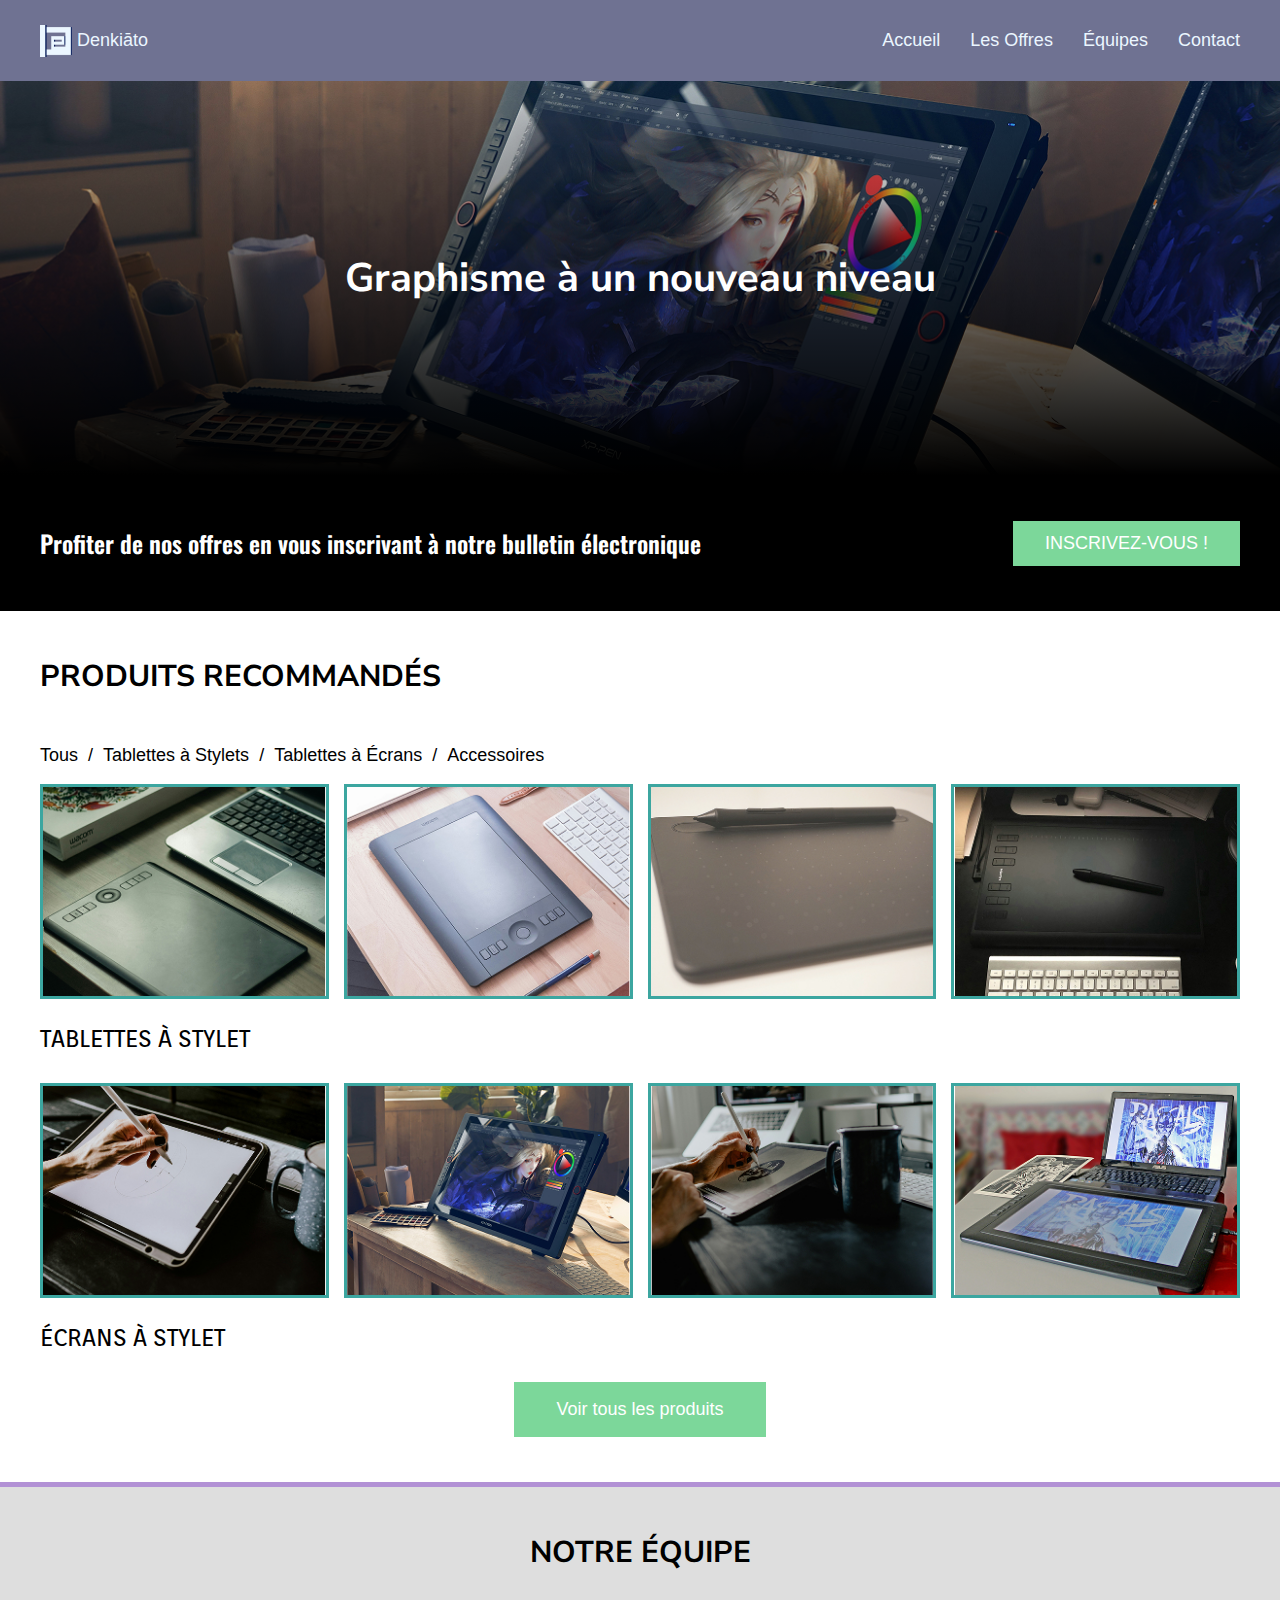
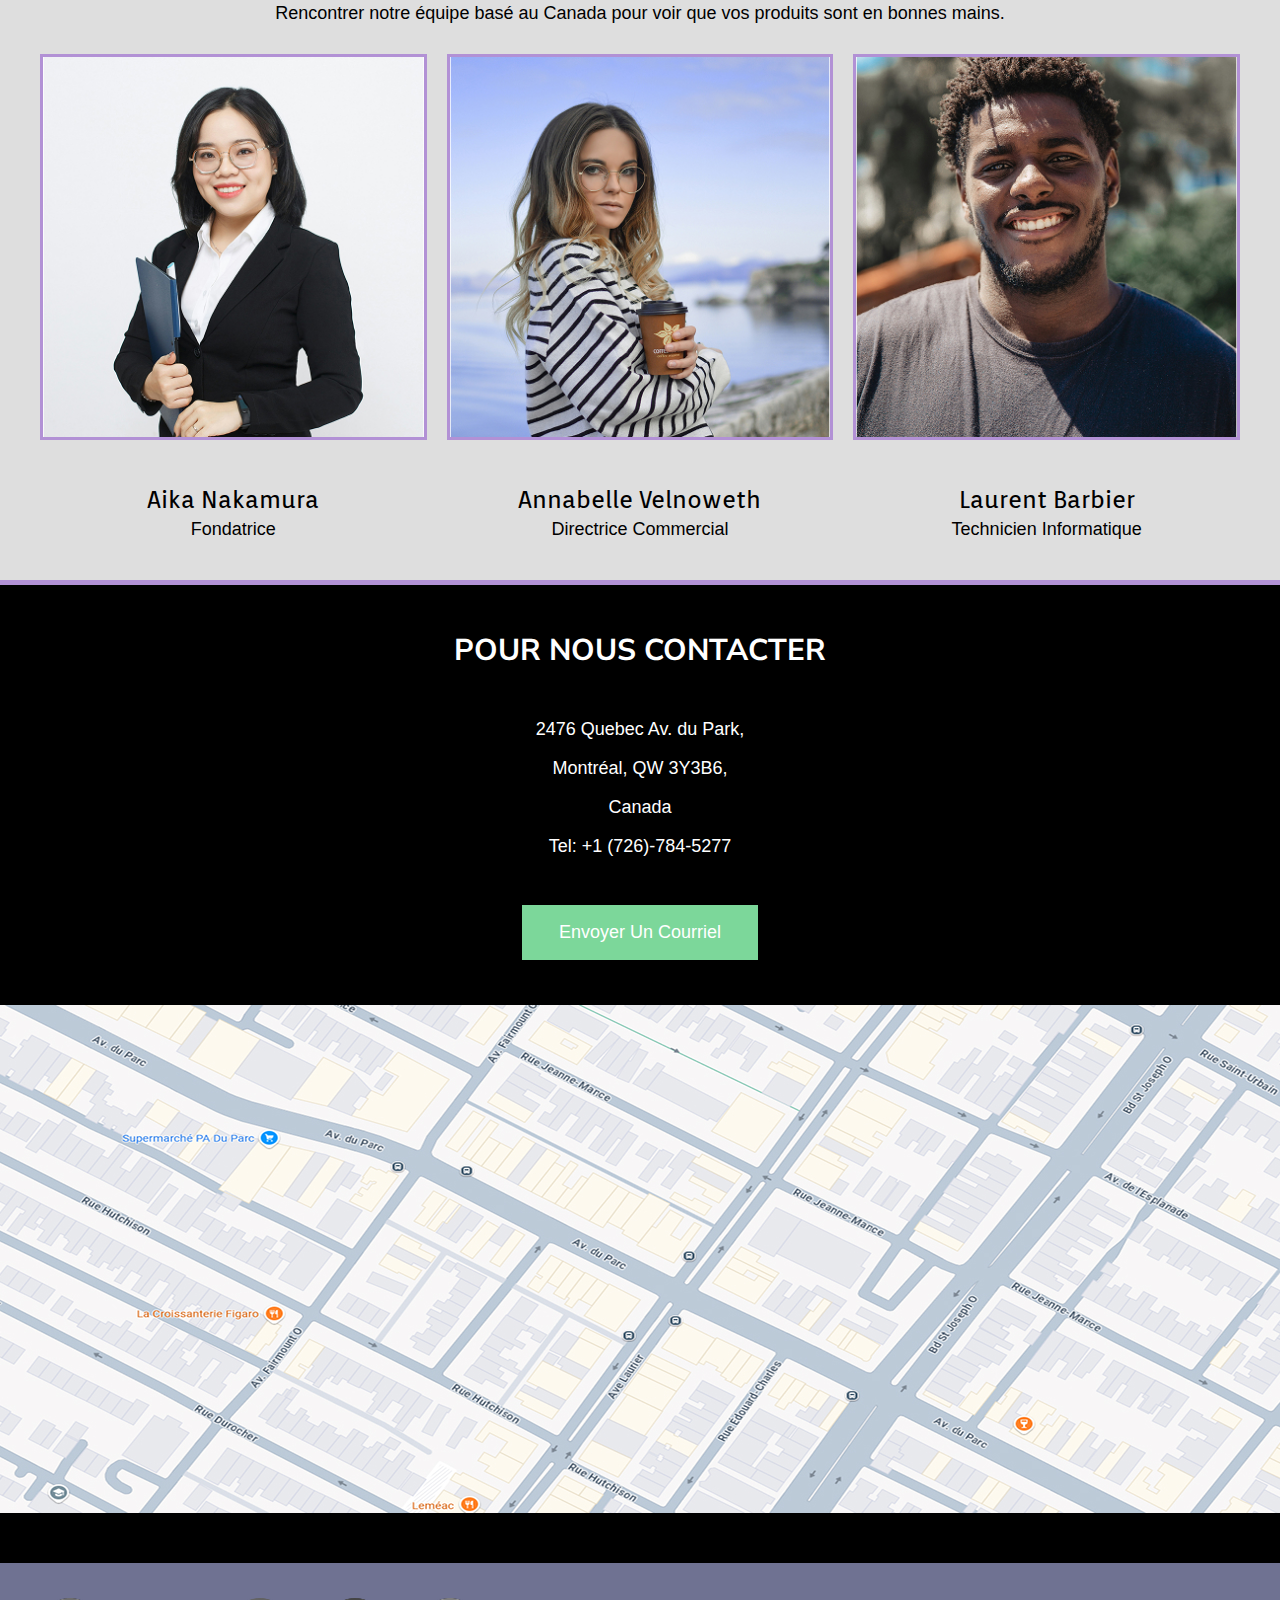
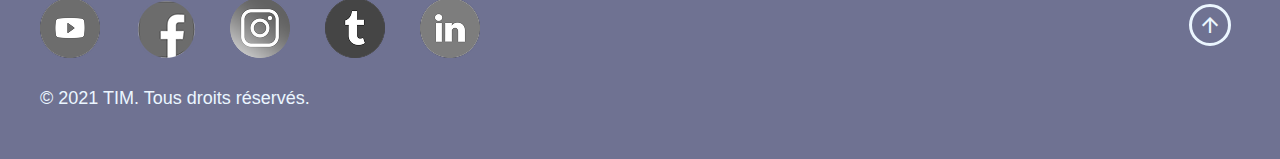
<file: index.html>
<!DOCTYPE html>
<html lang="fr">

<!-- ------------------------------------------------------------------------------------------------------------------
Head
------------------------------------------------------------------------------------------------------------------- -->

<head>
    <meta charset="UTF-8">
    <meta name="viewport" content="width=device-width, initial-scale=1.0">

    <link rel="stylesheet" href="css/normalize.css">

    <link rel="preconnect" href="https://fonts.googleapis.com">
    <link rel="preconnect" href="https://fonts.gstatic.com" crossorigin>
    <link href="https://fonts.googleapis.com/css2?family=Montserrat:ital,wght@0,100..900;1,100..900&family=Nunito+Sans:ital,opsz,wght@0,6..12,200..1000;1,6..12,200..1000&family=Orienta&family=Oswald:wght@600&display=swap" rel="stylesheet">

    <link rel="stylesheet" href="https://fonts.googleapis.com/css2?family=Material+Symbols+Outlined:opsz,wght,FILL,GRAD@24,400,0,0&" />
    <link rel="stylesheet" href="css/imagehover.min.css">

    <link rel="stylesheet" href="css/styles.css">

    <script src="js/scripts.js" defer></script>

    <title> Tablettes Graphique Denkiāto </title>
</head>

<!-- ------------------------------------------------------------------------------------------------------------------
Header
------------------------------------------------------------------------------------------------------------------- -->

<body>
    <header>
        <div class="wrapper" id="haut">

            <a href="index.html" class="logo">
                <img src="images/logo.png" alt="logo de la compagnie Denkiāto">

                <p class="hvr-underline-from-center"> Denkiāto </p>
            </a>

            <nav>
                <ul>
                    <li><a href="index.html" class="hvr-underline-from-center"> Accueil </a></li>
                    <li><a href="liste-articles.html" class="hvr-underline-from-center"> Les Offres </a></li>
                    <li><a href="#equipe" class="hvr-underline-from-center"> Équipes </a></li>
                    <li><a href="#contact" class="hvr-underline-from-center"> Contact </a></li>
                </ul>
            </nav>
        </div>
    </header>

<!-- ------------------------------------------------------------------------------------------------------------------
Héro
------------------------------------------------------------------------------------------------------------------- -->

    <section class="hero">
        <div class="wrapper">
            <h1> Graphisme à un nouveau niveau </h1>
        </div>
    </section>
<!-- ------------------------------------------------------------------------------------------------------------------
Section Bulletin
------------------------------------------------------------------------------------------------------------------- -->

<section class="bulletin">
    <div class="wrapper">
        <h5> Profiter de nos offres en vous inscrivant à notre bulletin électronique </h5>

        <a href="#" class="bouton hvr-fade"> Inscrivez-Vous ! </a>
    </div>
</section>

<!-- ------------------------------------------------------------------------------------------------------------------
Section Produits
------------------------------------------------------------------------------------------------------------------- -->

    <section class="produits" id="produits">
        <div class="wrapper">
            <h2> Produits Recommandés </h2>

            <div class="liens">
                <a href="liste-articles.html "> Tous </a>
                <p> / </p>
                <a href="liste-articles.html"> Tablettes à Stylets </a>
                <p> / </p>
                <a href="liste-articles.html"> Tablettes à Écrans </a>
                <p> / </p>
                <a href="liste-articles.html"> Accessoires </a>
            </div>

<!-- ---------------
Produits Tablettes à Stylet
--------------- -->

            <div class="conteneur">
                <a href="fiche-article.html">
                    <figure class="imghvr-fade">

                        <img src="images/tablette1.jpg" alt="Tablette avec Stylet">

                        <figcaption>
                            <h3 class="ih-fade-down ih-delay-sm "> Inkor J2 </h3>
                            <p class="ih-zoom-in ih-delay-md"> La base des bases </p>
                            <p class="ih-zoom-in ih-delay-md"> 20.99$ </p>
                        </figcaption>
                    </figure>
                </a>                
                
                <a href="fiche-article.html">
                    <figure class="imghvr-fade">

                        <img src="images/tablette2.jpg" alt="Tablette avec Stylet">

                        <figcaption>
                            <h3 class="ih-fade-down ih-delay-sm "> Lin 56t </h3>
                            <p class="ih-zoom-in ih-delay-md"> Simple à utiliser </p>
                            <p class="ih-zoom-in ih-delay-md"> 32.52$ </p>
                        </figcaption>
                    </figure>
                </a>

                <a href="fiche-article.html">
                    <figure class="imghvr-fade">

                        <img src="images/tablette3.jpg" alt="Tablette avec Stylet">

                        <figcaption>
                            <h3 class="ih-fade-down ih-delay-sm "> Int 2 M </h3>
                            <p class="ih-zoom-in ih-delay-md"> Petite tablette confortable et portable </p>
                            <p class="ih-zoom-in ih-delay-md"> 25.99$ </p>
                        </figcaption>
                    </figure>
                </a>

                <a href="fiche-article.html">
                    <figure class="imghvr-fade">

                        <img src="images/tablette4.jpg" alt="Tablette avec Stylet">
                        
                        <figcaption>
                            <h3 class="ih-fade-down ih-delay-sm "> Inkor J4 </h3>
                            <p class="ih-zoom-in ih-delay-md"> Parfait pour les débutants </p>
                            <p class="ih-zoom-in ih-delay-md"> 35,12$  </p>
                        </figcaption>
                    </figure>
                </a>
            </div>
            <h3> Tablettes à Stylet </h3>

<!-- ---------------
Produits Tablettes à Écrans
--------------- -->

            <div class="conteneur">
                <a href="fiche-article.html">
                    <figure class="imghvr-fade">

                        <img src="images/ecran1.jpg" alt="Tablette avec Écran">

                        <figcaption>
                            <h3 class="ih-fade-down ih-delay-sm"> Int 2 M </h3>
                            <p class="ih-zoom-in ih-delay-md"> Comme vos vrai tablette </p>
                            <p class="ih-zoom-in ih-delay-md"> 52.99$ </p>
                        </figcaption>
                    </figure>
                </a>

                <a href="fiche-article.html">
                    <figure class="imghvr-fade">

                        <img src="images/ecran2.jpg" alt="Tablette avec Écran">

                        <figcaption>
                            <h3 class="ih-fade-down ih-delay-sm "> Int 2 M </h3>
                            <p class="ih-zoom-in ih-delay-md"> La plus grande qualité </p>
                            <p class="ih-zoom-in ih-delay-md"> 230.68$ </p>
                        </figcaption>
                    </figure>
                </a>

                <a href="fiche-article.html">
                    <figure class="imghvr-fade">

                        <img src="images/ecran3.jpg" alt="Tablette avec Écran">

                        <figcaption>
                            <h3 class="ih-fade-down ih-delay-sm "> Int 2 M </h3>
                            <p class="ih-zoom-in ih-delay-md"> L'efficacité dans tes mains </p>
                            <p class="ih-zoom-in ih-delay-md"> 56.50$ </p>
                        </figcaption>
                    </figure>
                </a>

                <a href="fiche-article.html">
                    <figure class="imghvr-fade">

                        <img src="images/ecran4.jpg" alt="Tablette avec Écran">

                        <figcaption>
                            <h3 class="ih-fade-down ih-delay-sm "> Int 2 M </h3>
                            <p class="ih-zoom-in ih-delay-md"> Agreable et compact </p>
                            <p class="ih-zoom-in ih-delay-md"> 103,64$ </p>
                        </figcaption>
                    </figure>
                </a>
            </div>

            <h3> Écrans à Stylet </h3>

            <div class="btn">
                <a href="liste-articles.html" class="bouton hvr-fade"> Voir tous les produits </a>
            </div>
        </div>
    </section>    
    
<!-- ------------------------------------------------------------------------------------------------------------------
Section Équipe
------------------------------------------------------------------------------------------------------------------- -->

    <section class="equipe" id="equipe">
        <div class="wrapper">
            <h2> Notre Équipe </h2>

            <p> Rencontrer notre équipe basé au Canada pour voir que vos produits sont en bonnes mains. </p>

            <div class="conteneur">
                <article class="personne">
                    <img src="images/aika.jpg" alt="Fondatrice">

                    <h3> Aika Nakamura </h3>

                    <p class="titre"> Fondatrice </p>
                </article>

                <article class="personne">
                    <img src="images/annabelle.jpg" alt="Directrice Commercial">

                    <h3> Annabelle Velnoweth </h3>

                    <p class="titre"> Directrice Commercial </p>
                </article>

                <article class="personne">
                    <img src="images/laurent.jpg" alt="Technicien Informatique">

                    <h3> Laurent Barbier </h3>

                    <p class="titre"> Technicien Informatique  </p>
                </article>
            </div>

        </div>
    </section>

<!-- ------------------------------------------------------------------------------------------------------------------
Section Contact
------------------------------------------------------------------------------------------------------------------- -->

<section class="contact" id="contact">
    <div class="wrapper">
        <h2> Pour Nous Contacter </h2>

        <p> 2476 Quebec Av. du Park,  </p>
        <p> Montréal, QW 3Y3B6,  </p>
        <p> Canada </p>
        <p> Tel: +1 (726)-784-5277 </p>

        <div class="btn">
            <a href="mailto:Denkiato@gmail.com" class="bouton hvr-fade"> Envoyer Un Courriel </a>
        </div>
    </div>

    <div class="carte"></div>
    
</section>

<!-- ------------------------------------------------------------------------------------------------------------------
Footer
------------------------------------------------------------------------------------------------------------------- -->

    <footer>
        <div class="wrapper">

            <nav>
                <ul>
                    <li class="youtube hvr-radial-out"><a href="https://www.youtube.com/" target="_blank"></a></li>
                    <li class="facebook hvr-radial-out"><a href="https://www.facebook.com/" target="_blank"></a></li>
                    <li class="instagram hvr-radial-out"><a href="https://www.instagram.com/" target="_blank"></a></li>
                    <li class="tumblr hvr-radial-out"><a href="https://www.tumblr.com/" target="_blank"></a></li>
                    <li class="linkedin hvr-radial-out"><a href="https://fr.linkedin.com/" target="_blank"></a></li>
                </ul>
            
                <a href="#haut"> <span class="material-symbols-outlined"> arrow_upward </span> </a>
            </nav>
            
            <p> © 2021 TIM. Tous droits réservés. </p>
            
        </div>
    </footer>

<!-- ------------------------------------------------------------------------------------------------------------------
Fenêtre modale
------------------------------------------------------------------------------------------------------------------- -->

    <div class="modaleBoîte">   
        <div class="modale"></div>
    </div>

</body>
</html>
</file>
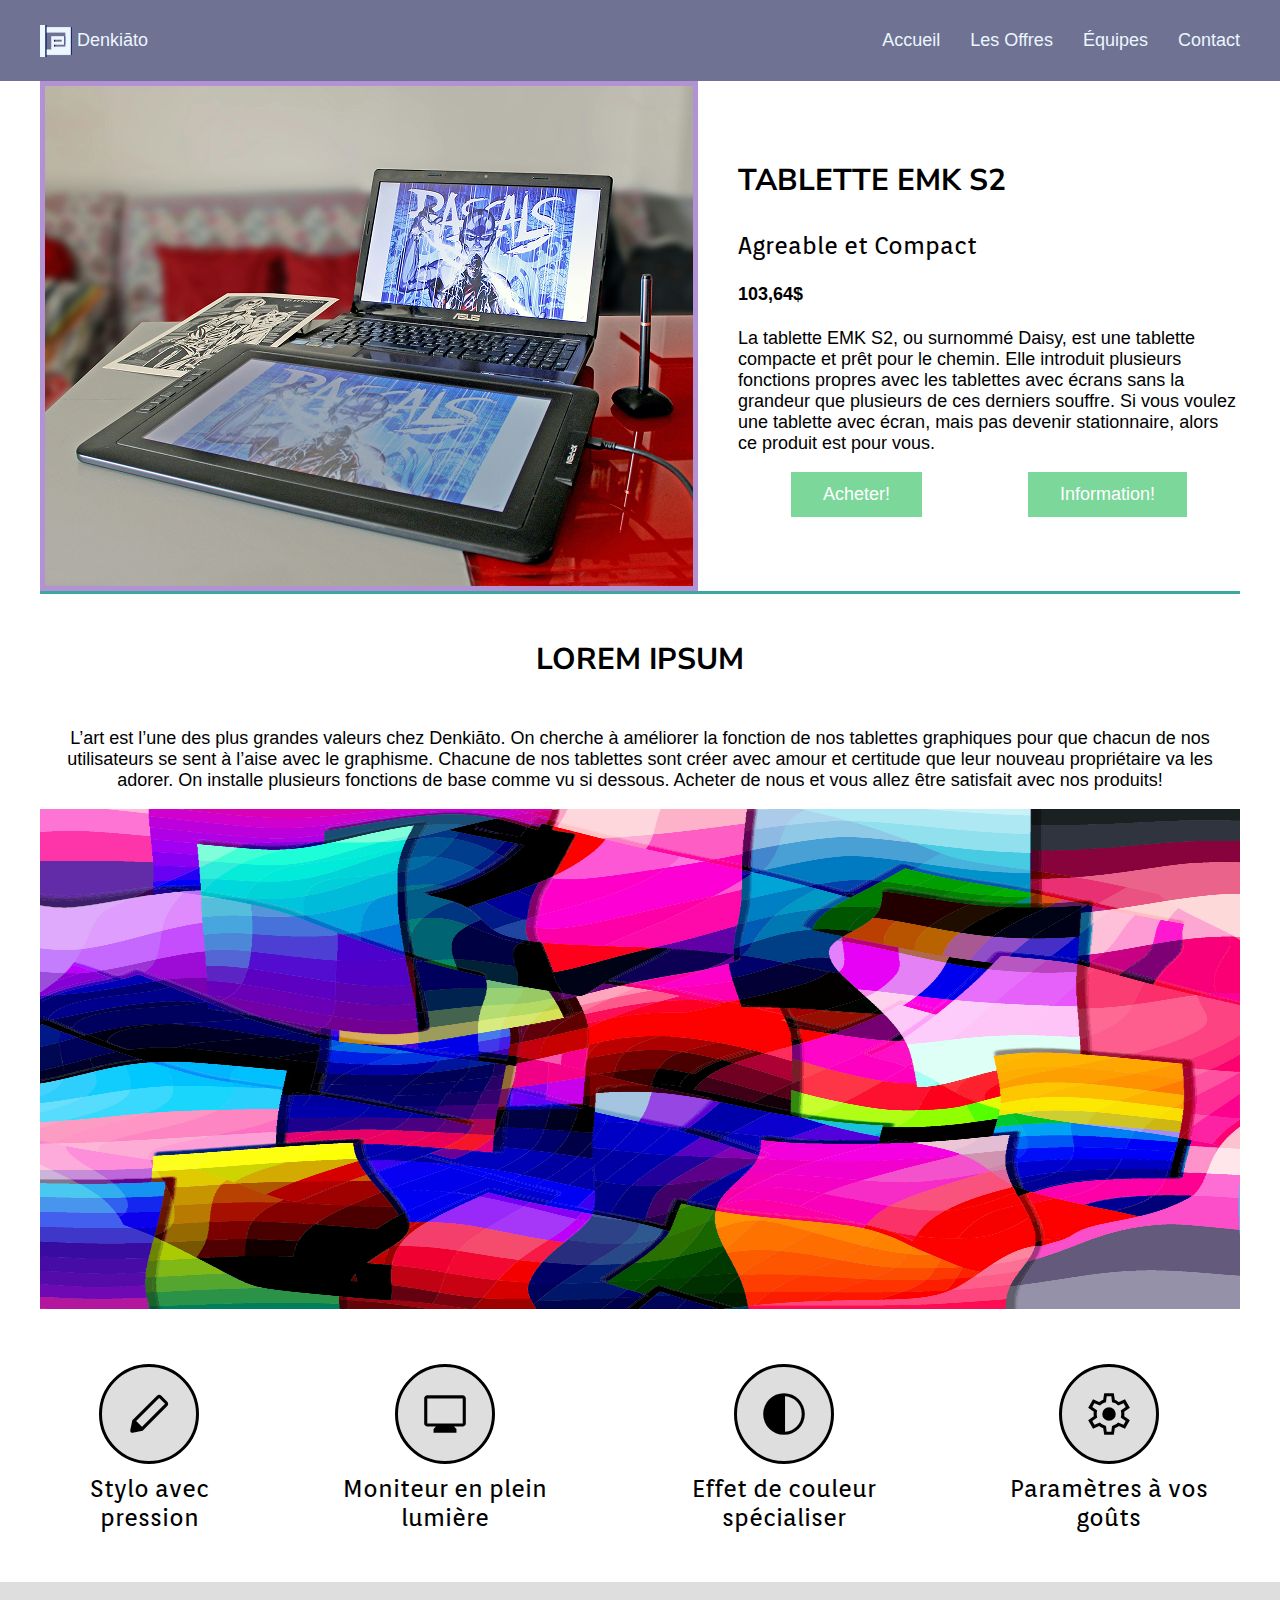
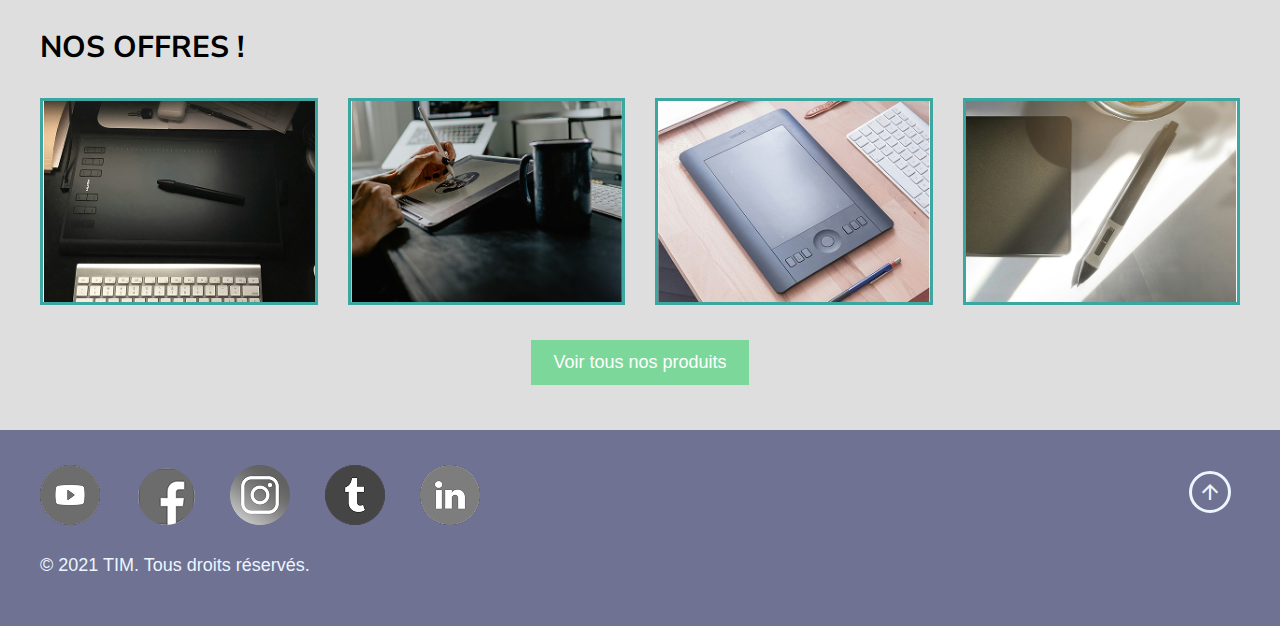
<file: fiche-article.html>
<!DOCTYPE html>
<html lang="fr">

<!-- ------------------------------------------------------------------------------------------------------------------
Head
------------------------------------------------------------------------------------------------------------------- -->

<head>
    <meta charset="UTF-8">
    <meta name="viewport" content="width=device-width, initial-scale=1.0">

    <link rel="stylesheet" href="css/normalize.css">

    <link rel="preconnect" href="https://fonts.googleapis.com">
    <link rel="preconnect" href="https://fonts.gstatic.com" crossorigin>
    <link href="https://fonts.googleapis.com/css2?family=Montserrat:ital,wght@0,100..900;1,100..900&family=Nunito+Sans:ital,opsz,wght@0,6..12,200..1000;1,6..12,200..1000&family=Orienta&family=Oswald:wght@600&display=swap" rel="stylesheet">

    <link rel="stylesheet" href="https://fonts.googleapis.com/css2?family=Material+Symbols+Outlined:opsz,wght,FILL,GRAD@24,400,0,0&" />
    <link rel="stylesheet" href="css/imagehover.min.css">

    <link rel="stylesheet" href="css/styles.css">

    <script src="js/scripts.js" defer></script>

    <title> Tablettes Graphique Denkiāto </title>
</head>

<!-- ------------------------------------------------------------------------------------------------------------------
Header
------------------------------------------------------------------------------------------------------------------- -->

<body>
    <header>
        <div class="wrapper" id="haut">

            <a href="index.html" class="logo">
                <img src="images/logo.png" alt="logo de la compagnie Denkiāto">

                <p class="hvr-underline-from-center"> Denkiāto </p>
            </a>

            <nav>
                <ul>
                    <li><a href="index.html" class="hvr-underline-from-center"> Accueil </a></li>
                    <li><a href="liste-articles.html" class="hvr-underline-from-center"> Les Offres </a></li>
                    <li><a href="#equipe" class="hvr-underline-from-center"> Équipes </a></li>
                    <li><a href="#contact" class="hvr-underline-from-center"> Contact </a></li>
                </ul>
            </nav>
        </div>
    </header>

<!-- ------------------------------------------------------------------------------------------------------------------
Section Produit
------------------------------------------------------------------------------------------------------------------- -->

    <section class="produit">
        <div class="wrapper">
            <article>
                <img src="images/ecran_agrandi.jpg" alt="Tablette avec Écran en vente">

                <div class="conteneur">
                    <h2> Tablette EMK s2 </h2>

                    <h3>Agreable et Compact</h3>

                    <h4> 103,64$ </h4>

                    <p> La tablette EMK S2, ou surnommé Daisy, est une tablette compacte et prêt pour le chemin. Elle introduit plusieurs fonctions propres avec les tablettes avec écrans sans la grandeur que plusieurs de ces derniers souffre. Si vous voulez une tablette avec écran, mais pas devenir stationnaire, alors ce produit est pour vous. </p>

                    <div class="conteneur">
                        <a href="https://store.huion.com/ca/products/kamvas-pro-19" target="_blank" class="bouton hvr-fade"> Acheter! </a>

                        <a href="pdf/specs.pdf" download="specs" class="bouton hvr-fade"> Information! </a>
                    </div>
                </div>
            </article>
        
            <aside>
                <h2> Lorem Ipsum </h2>
                <p> L’art est l’une des plus grandes valeurs chez Denkiāto. On cherche à améliorer la fonction de nos tablettes graphiques pour que chacun de nos utilisateurs se sent à l’aise avec le graphisme. Chacune de nos tablettes sont créer avec amour et certitude que leur nouveau propriétaire va les adorer. On installe plusieurs fonctions de base comme vu si dessous. Acheter de nous et vous allez être satisfait avec nos produits! </p>

                <img src="images/art.jpg" alt="Art Moderne Graphique">

                <div class="conteneur">
                    <div class="icon">
                        <span class="material-symbols-outlined">stylus</span>
                        <h3> Stylo avec pression </h3>
                    </div>

                    <div class="icon">
                        <span class="material-symbols-outlined">monitor</span>
                        <h3> Moniteur en plein lumière </h3>
                    </div>
            
                    <div class="icon">
                        <span class="material-symbols-outlined">contrast</span>
                        <h3> Effet de couleur spécialiser </h3>
                    </div>

                    <div class="icon">
                        <span class="material-symbols-outlined">settings</span>
                        <h3> Paramètres à vos goûts </h3>
                    </div>
                </div>
            </aside>
        </div>
    </section>
<!-- ------------------------------------------------------------------------------------------------------------------
Section Produits simulaire
------------------------------------------------------------------------------------------------------------------- -->

    <section class="simulaire">
        <div class="wrapper">
            <h2> Nos Offres ! </h2>

            <div class="conteneur">
                <a href="fiche-article.html">
                    <figure class="imghvr-fade">

                        <img src="images/tablette4.jpg" alt="Tablette avec Stylet">
                        
                        <figcaption>
                        <h3 class="ih-fade-down ih-delay-sm "> Inkor J4 </h3>
                        <p class="ih-zoom-in ih-delay-md"> Parfait pour les débutants </p>
                        <p class="ih-zoom-in ih-delay-md"> 35,12$  </p>
                        </figcaption>
                    </figure>
                </a>

                <a href="fiche-article.html">
                    <figure class="imghvr-fade">

                        <img src="images/ecran3.jpg" alt="Tablette avec Écran">

                        <figcaption>
                        <h3 class="ih-fade-down ih-delay-sm "> Int 2 M </h3>
                        <p class="ih-zoom-in ih-delay-md"> L'efficacité dans tes mains </p>
                        <p class="ih-zoom-in ih-delay-md"> 56.50$ </p>
                        </figcaption>
                    </figure>
                </a>

                <a href="fiche-article.html">
                    <figure class="imghvr-fade">

                        <img src="images/tablette2.jpg" alt="Tablette avec Stylet">

                        <figcaption>
                        <h3 class="ih-fade-down ih-delay-sm "> Lin 56t </h3>
                        <p class="ih-zoom-in ih-delay-md"> Simple à utiliser </p>
                        <p class="ih-zoom-in ih-delay-md"> 32.52$ </p>
                        </figcaption>
                    </figure>
                </a>

                <a href="fiche-article.html">
                    <figure class="imghvr-fade">

                        <img src="images/stylet2.jpg" alt="Stylet">

                        <figcaption>
                        <h3 class="ih-fade-down ih-delay-sm "> Int 2 M </h3>
                        <p class="ih-zoom-in ih-delay-md"> Avec plusieurs boutons </p>
                        <p class="ih-zoom-in ih-delay-md"> 14,99$ </p>
                        </figcaption>
                    </figure>
                </a>
            </div>

            <div class="btn">
                <a href="liste-articles.html" class="bouton hvr-fade">Voir tous nos produits</a>
            </div>
        </div>
    </section>

<!-- ------------------------------------------------------------------------------------------------------------------
Footer
------------------------------------------------------------------------------------------------------------------- -->

    <footer>
        <div class="wrapper">

            <nav>
                <ul>
                    <li class="youtube"><a href="https://www.youtube.com/"></a></li>
                    <li class="facebook"><a href="https://www.facebook.com/"></a></li>
                    <li class="instagram"><a href="https://www.instagram.com/"></a></li>
                    <li class="tumblr"><a href="https://www.tumblr.com/"></a></li>
                    <li class="linkedin"><a href="https://fr.linkedin.com/"></a></li>
                </ul>
            
                <a href="#haut"> <span class="material-symbols-outlined"> arrow_upward </span> </a>
            </nav>
            
            <p> © 2021 TIM. Tous droits réservés. </p>
            
        </div>
    </footer>
</body>
</html>
</file>
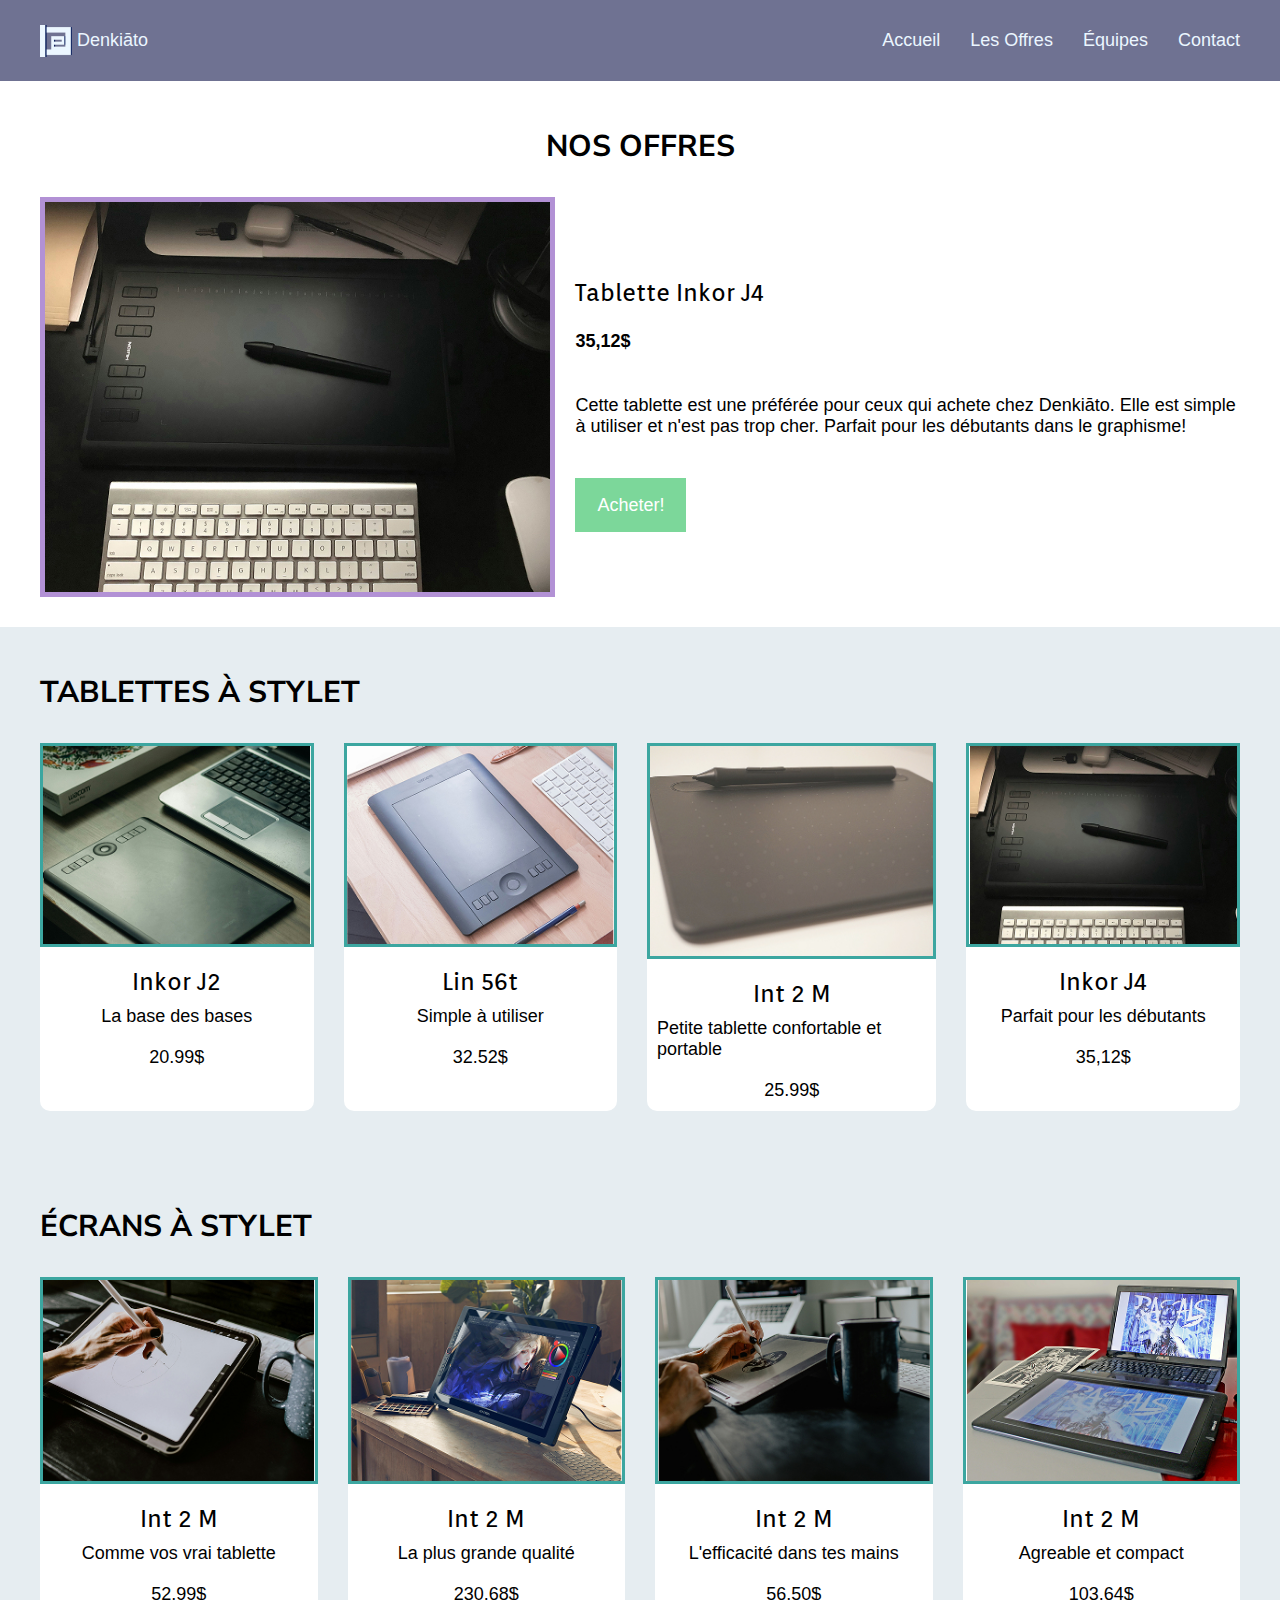
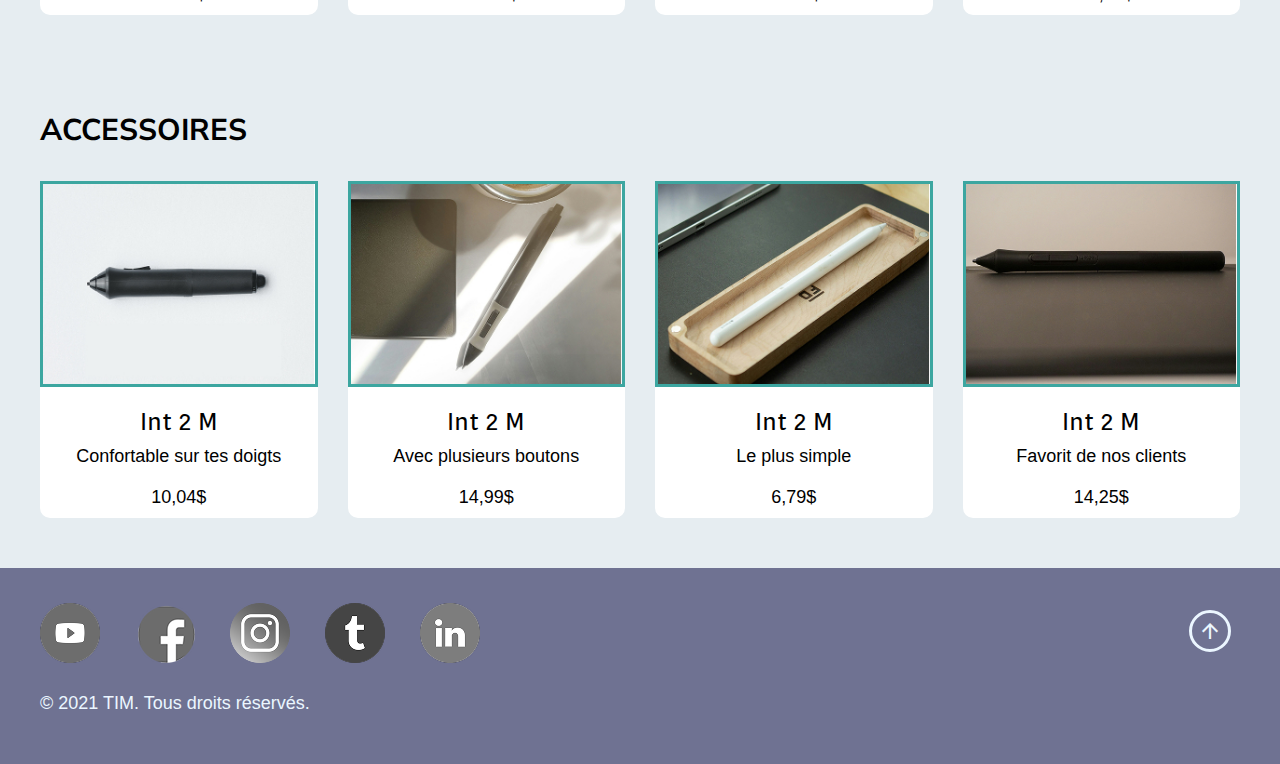
<file: liste-articles.html>
<!DOCTYPE html>
<html lang="fr">

<!-- ------------------------------------------------------------------------------------------------------------------
Head
------------------------------------------------------------------------------------------------------------------- -->

<head>
    <meta charset="UTF-8">
    <meta name="viewport" content="width=device-width, initial-scale=1.0">

    <link rel="stylesheet" href="css/normalize.css">

    <link rel="preconnect" href="https://fonts.googleapis.com">
    <link rel="preconnect" href="https://fonts.gstatic.com" crossorigin>
    <link href="https://fonts.googleapis.com/css2?family=Montserrat:ital,wght@0,100..900;1,100..900&family=Nunito+Sans:ital,opsz,wght@0,6..12,200..1000;1,6..12,200..1000&family=Orienta&family=Oswald:wght@600&display=swap" rel="stylesheet">

    <link rel="stylesheet" href="https://fonts.googleapis.com/css2?family=Material+Symbols+Outlined:opsz,wght,FILL,GRAD@24,400,0,0&" />

    <link rel="stylesheet" href="css/styles.css">

    <script src="js/scripts.js" defer></script>

    <title> Tablettes Graphique Denkiāto </title>
</head>

<!-- ------------------------------------------------------------------------------------------------------------------
Header
------------------------------------------------------------------------------------------------------------------- -->

<body>
    <header>
        <div class="wrapper" id="haut">

            <a href="index.html" class="logo">
                <img src="images/logo.png" alt="logo de la compagnie Denkiāto">

                <p class="hvr-underline-from-center"> Denkiāto </p>
            </a>

            <nav>
                <ul>
                    <li><a href="index.html" class="hvr-underline-from-center"> Accueil </a></li>
                    <li><a href="liste-articles.html" class="hvr-underline-from-center"> Les Offres </a></li>
                    <li><a href="#equipe" class="hvr-underline-from-center"> Équipes </a></li>
                    <li><a href="#contact" class="hvr-underline-from-center"> Contact </a></li>
                </ul>
            </nav>
        </div>
    </header>

<!-- ------------------------------------------------------------------------------------------------------------------
Section Vedette
------------------------------------------------------------------------------------------------------------------- -->

    <section class="vedette" id="offres">
        
        <div class="wrapper">
            <h2> Nos Offres </h2>

            <div class="conteneur">
                <img src="images/tablette_agrandi.jpg" alt="Tablette avec Écran en offre">

                <div class="information">
                    <h3> Tablette Inkor J4 </h3>

                    <h4> 35,12$ </h4>

                    <p> Cette tablette est une préférée pour ceux qui achete chez Denkiāto. Elle est simple à utiliser et n'est pas trop cher. Parfait pour les débutants dans le graphisme! </p>

                    <a href="fiche-article.html" class="bouton hvr-fade"> Acheter! </a>
                </div>
            </div>
        </div>
    </section>

<!-- ------------------------------------------------------------------------------------------------------------------
Autres
------------------------------------------------------------------------------------------------------------------- -->

    <section class="autres" id="tablettes">
        <div class="wrapper">
            <h2> Tablettes À Stylet </h2>

            <div class="conteneur">
                <a href="fiche-article.html"><img src="images/tablette1.jpg" alt="Tablette avec Stylet">
                    <h3> Inkor J2 </h3>
                    <p> La base des bases </p>
                    <p> 20.99$ </p>
                </a>

                <a href="fiche-article.html"><img src="images/tablette2.jpg" alt="Tablette avec Stylet">
                    <h3> Lin 56t </h3>
                    <p> Simple à utiliser </p>
                    <p> 32.52$ </p>
                </a>

                <a href="fiche-article.html"><img src="images/tablette3.jpg" alt="Tablette avec Stylet">
                    <h3 > Int 2 M </h3>
                    <p> Petite tablette confortable et portable </p>
                    <p> 25.99$ </p>
                </a>

                <a href="fiche-article.html"><img src="images/tablette4.jpg" alt="Tablette avec Stylet">
                    <h3> Inkor J4 </h3>
                    <p> Parfait pour les débutants </p>
                    <p> 35,12$  </p>
                </a>
            </div>
        </div>
    </section>

    <section class="autres" id="ecrans">
        <div class="wrapper">
            <h2> Écrans À Stylet </h2>

            <div class="conteneur">
                <a href="fiche-article.html"><img src="images/ecran1.jpg" alt="Tablette avec Écran">
                    <h3> Int 2 M </h3>
                    <p> Comme vos vrai tablette </p>
                    <p> 52.99$ </p>
                </a>
                <a href="fiche-article.html"><img src="images/ecran2.jpg" alt="Tablette avec Écran">
                    <h3> Int 2 M </h3>
                    <p> La plus grande qualité </p>
                    <p> 230.68$ </p>
                </a>
                <a href="fiche-article.html"><img src="images/ecran3.jpg" alt="Tablette avec Écran">
                    <h3> Int 2 M </h3>
                    <p> L'efficacité dans tes mains </p>
                    <p> 56.50$ </p>
                </a>
                <a href="fiche-article.html"><img src="images/ecran4.jpg" alt="Tablette avec Écran">
                    <h3> Int 2 M </h3>
                    <p> Agreable et compact </p>
                    <p> 103,64$ </p>
                </a>
            </div>
        </div>
    </section>

    <section class="autres" id="accessoires">
        <div class="wrapper">
            <h2> Accessoires </h2>

            <div class="conteneur">
                <a href="fiche-article.html"><img src="images/stylet1.jpg" alt="Stylet">
                    <h3> Int 2 M </h3>
                    <p> Confortable sur tes doigts </p>
                    <p> 10,04$ </p>
                </a>

                <a href="fiche-article.html"><img src="images/stylet2.jpg" alt="Stylet">
                    <h3> Int 2 M </h3>
                    <p> Avec plusieurs boutons </p>
                    <p> 14,99$ </p>
                </a>

                <a href="fiche-article.html"><img src="images/stylet3.jpg" alt="Stylet">
                    <h3> Int 2 M </h3>
                    <p> Le plus simple </p>
                    <p> 6,79$ </p>
                </a>

                <a href="fiche-article.html"><img src="images/Stylet4.jpg" alt="Stylet">
                    <h3> Int 2 M </h3>
                    <p> Favorit de nos clients </p>
                    <p> 14,25$ </p>
                </a>
            </div>
        </div>
    </section>

<!-- ------------------------------------------------------------------------------------------------------------------
Footer
------------------------------------------------------------------------------------------------------------------- -->

    <footer>
        <div class="wrapper">

            <nav>
                <ul>
                    <li class="youtube"><a href="https://www.youtube.com/"></a></li>
                    <li class="facebook"><a href="https://www.facebook.com/"></a></li>
                    <li class="instagram"><a href="https://www.instagram.com/"></a></li>
                    <li class="tumblr"><a href="https://www.tumblr.com/"></a></li>
                    <li class="linkedin"><a href="https://fr.linkedin.com/"></a></li>
                </ul>
            
                <a href="#haut"> <span class="material-symbols-outlined"> arrow_upward </span> </a>
            </nav>
            
            <p> © 2021 TIM. Tous droits réservés. </p>
            
        </div>
    </footer>
</body>
</html>
</file>
<file: css/styles.css>
/* ------------------------------------------------------------------------------------------------------------------
BASE
------------------------------------------------------------------------------------------------------------------ */

html{
    box-sizing: border-box;
    font-size: 62.5%;
}

*, *:before, *:after{
    box-sizing: inherit;
}

body{
    font: 1.8rem "Roboto", sans-serif;

    color: #000;
    background-color: #E6EDF1;

    margin: 0;
    padding: 0;
}

.wrapper{
    max-width: 1200px;
    margin-right: auto;
    margin-left: auto;
}

/* ------------------------------------------------------------------------------------------------------------------
COMPONENTS INDEX
------------------------------------------------------------------------------------------------------------------ */

/* ------- Général ------- */

a{
    text-decoration: none;
    color: inherit;
}

.bouton{
    background-color: #7CD79A;
    color: #FFF;
    border: solid 2px #7CD79A;
}

.bouton:hover{
    background-color: inherit;
    color: #7CD79A;
    border: solid 2px #7CD79A;
}

.btn{
    display: flex;
    justify-content: center;

    padding-bottom: 45px;
}

h2{
    font: bold 3rem "Nunito Sans", sans-serif;
    text-transform: uppercase;

    padding: 45px 0 30px;
    margin: 0;
}

h3{
    font: 2.4rem "Orienta", sans-serif;

    margin: 0;
}

h5{
    font: 600 2.4rem "Oswald", sans-serif;

    margin: 0;
}

figcaption{
    padding: 30px;
}

figcaption p{
    margin-top: 0;
}

/* ------- Header ------- */

header{
    background-color: #6F7292;
    color: #EBF6FF;
    top: 0;
}

header .wrapper{
    display: flex;
    align-items: center;
    justify-content: space-between;
}

header .logo{
    display: flex;
    gap: 5px;
    align-items: center;
}

header ul{
    list-style: none;

    display: flex;
    gap: 30px;
    justify-content: flex-end;

    padding: 30px 0 30px;
    margin: 0;
}

header img{
    height: 32px;
    width: 32px;
}

header nav a, header .logo p{
    border-bottom: solid 1px #6F7292;
}

header nav a:hover, header .logo:hover p{
    color: #AEFAF6;
    border-bottom: solid 1px #AEFAF6;

    padding: 5px 0 5px;
}

/* ------- Section Héro ------- */

.hero{
    background: linear-gradient(rgba(0,0,0,0), rgba(0,0,0,1)), url(../images/hero.jpg) center/cover no-repeat;
}

h1{
    font: bold 4rem "Nunito Sans", sans-serif;
    color: #FFF;
    text-align: center;

    padding: 170px 0 170px;
    margin: 0;
}

/* -------Section Bulletin ------- */

.bulletin{
    background-color: #000;
    color: #FFF;
}

.bulletin .wrapper{
    display: flex;
    justify-content: space-between;
    align-items: center;
}

.bulletin h5{
    padding: 50px 0 50px;
}

.bulletin a{
    text-transform: uppercase;

    padding: 10px 30px 10px 30px;
}

/* ------- Section Produits ------- */

.produits{
    background-color: #FFF;
    display: flex;
}

.produits .liens{
    display: flex;
    align-items: center;
    gap: 10px;
}

.produits .conteneur{
    display: flex;
    gap: 15px;
}

.produits h3{
    text-transform: uppercase;

    padding: 20px 0 30px;
}

.produit article{
    position: relative;
}

.produits img{
    border: solid 3px #3CA6A0;
    width: 100%;
}

.produits .bouton{
    padding: 15px 40px 15px 40px;
}

/* ------- Section Équipe ------- */

.equipe{
    background-color: #DEDEDE;
    border-bottom: solid 5px #B291D5;
    border-top: solid 5px #B291D5;
}

.equipe .conteneur{
    display: grid;
    grid-template-columns: 1fr 1fr 1fr;
    gap: 20px;
}

.equipe h2, .equipe h3, .equipe p{
    text-align: center;

    margin: 0;
}

.equipe h3{
    padding-bottom: 5px;
}

.equipe article p{
    padding-bottom: 40px;
}

.equipe img{
    border: solid 3px #B291D5;
    width: 100%;

    margin: 30px 0 40px;
}

/* ------- Section Contact ------- */

.contact{
    background-color: #000;
    color: #FFF;
    padding-bottom: 50px;
}

.contact h2{
    text-align: center;
}

.contact p{
    text-align: center;
}

.contact .bouton{
    padding: 15px 35px 15px 35px;
}

.contact .btn{
    padding-top: 30px;
}

.carte{
    background: url(../images/carte.jpg) no-repeat center/cover;
    height: 508px;

    position: relative;
}

.contact img{
    position: absolute;
    right: 950px;
    top: 200px;
}

/* ------- Footer ------- */

footer{
    background-color: #6F7292;
    color: #EBF6FF;
}

footer nav{
    display: flex;
    justify-content: space-between;
    align-items: center;
}

footer ul{
    list-style: none;

    display: flex;
    justify-content: flex-start;
    gap: 35px;

    padding: 35px 0 30px;
    margin: 0;
}

footer p{
    margin: 0;
    padding-bottom: 50px;
}

footer a{
    display: inline-block;
    width: 60px;
    height: 60px;

    display: flex;
    align-items: center;
    justify-content: center;
}

footer li{
    background-repeat: no-repeat;
}

.youtube{
    background-image: url(../images/youTube_inactif.png);
}

.youtube:hover{
    background-image: url(../images/youTube_actif.png);
}

.facebook{
    background-image: url(../images/facebook_inactif.png);
}

.facebook:hover{
    background-image: url(../images/facebook_actif.png);
}

.instagram{
    background-image: url(../images/instagram_inactif.png);
}

.instagram:hover{
    background-image: url(../images/instagram_actif.png);
}

.tumblr{
    background-image: url(../images/tumblr_inactif.png);
}

.tumblr:hover{
    background-image: url(../images/tumblr_actif.png);
}

.linkedin{
    background-image: url(../images/linkedin_inactif.png);
}

.linkedin:hover{
    background-image: url(../images/linkedin_actif.png);
}

footer .material-symbols-outlined{
    border: solid 3px #EBF6FF;
    border-radius: 100%;

    height: 42px;
    width: 42px;

    display: flex;
    justify-content: center;
    align-items: center;
}

footer .material-symbols-outlined:hover{
    border: solid 3px #AEFAF6;
    color: #AEFAF6;
}

/* ------- Fenêtre Modale ------- */

.modaleBoîte{
    position: fixed;
    top: 0;
    left: 0;
    height: 100vh;
    width: 100vw;
    z-index: 2;
    background-color: rgba(0, 0, 0, 70%);

    display: none;
    justify-content: center;
    align-items: center;
}

.modale{
    display: flex;
    flex-direction: column;
    align-items: center;
    background-color: #FFF;
    padding: 30px;
    border-radius: 50px;
}

.visible{
    display: flex;
}

.zoom{
    width: 500px;
    height: 500px;
    padding-bottom: 20px;
}

/* ------------------------------------------------------------------------------------------------------------------
COMPONENTS PAGE PRODUITS
------------------------------------------------------------------------------------------------------------------ */

/* ------- Général ------- */

.vedette, .ecrans{
    background-color: #FFF;
}

.tablettes, .accessoires{
    background-color: #DEDEDE;
}

/* ------- Section Vedette ------- */

.vedette{
    padding-bottom: 30px;
}

.vedette .conteneur{
    display: flex;
    gap: 20px;
    align-items: center;
}

.vedette h2{
    text-align: center;
}

.vedette p{
    padding: 20px 0 40px;
}

.vedette img{
    border: solid 5px #B291D5;
    height: 400px;
}

.vedette .bouton{
    padding: 15px 20px 15px 20px;
    margin-top: 20px;
}

/* ------- Sections Des Produits ------- */

.autres{
    padding-bottom: 50px;
}

.autres .conteneur{
    display: flex;
    gap: 30px;
}

.autres .conteneur img{
    border: solid 3px #3CA6A0;
    width: 100%;

    margin-bottom: 20px;
}

.autres p{
    margin: 0;
    padding: 10px;
}

.autres a{
    display: flex;
    flex-direction: column;
    align-items: center;

    background-color: #FFF;
    border-radius: 10px;
}

/* ------------------------------------------------------------------------------------------------------------------
COMPONENTS PAGE ARTICLE
------------------------------------------------------------------------------------------------------------------ */

/* ------- Section Produit ------- */

.produit{
    background-color: #FFF;
}

.produit article{
    display: flex;
    gap: 40px;
    align-items: center;
}

.produit article .conteneur .conteneur{
    display: flex;
    justify-content: space-around;

    padding-bottom: 40px;
}

.produit article a{
    padding: 10px 30px 10px 30px;
}

.produit article img{
    border: solid 5px #B291D5;

    width: 150%;
}

.produit aside{
    text-align: center;
    border-top: solid 3px #3CA6A0;
}

.produit aside .conteneur{
    display: flex;
    gap: 40px;
    align-items: center;
    justify-content: space-between;
}

.produit aside img{
    width: 100%;
    height: 500px;
}

.produit aside .material-symbols-outlined{
    font-size: 5rem;

    background-color: #DEDEDE;
    border: solid 3px #000000;
    border-radius: 100%;

    height: 100px;
    width: 100px;

    display: flex;
    justify-content: center;
    align-items: center;
}

.produit aside .icon{
    display: flex;
    flex-direction: column;
    align-items: center;
    gap: 10px;

    padding: 50px 0 50px;
}

/* ------- Section Produits Simulaire ------- */

.simulaire{
    background-color: #DEDEDE;
}

.simulaire .conteneur{
    display: flex;
    gap: 30px;

    padding-bottom: 30px;
}

.simulaire img{
    border: solid 3px #3CA6A0;
    width: 100%;
}

.simulaire .bouton{
    padding: 10px 20px 10px 20px;

    display: flex;
    justify-content: center;
}
</file>
<file: css/imagehover.min.css>
@charset "UTF-8";
/*!
 * ImageHover.css - http://www.imagehover.io
 * Version 2.0
 * Author: Ciarán Walsh

 * Made available under a MIT License:
 * http://www.opensource.org/licenses/mit-license.php

 */[class*=" imghvr-"],[class^=imghvr-]{position:relative;display:inline-block;margin:0;max-width:100%;background-color:#2266a5;color:#fff;overflow:hidden;-webkit-backface-visibility:hidden;backface-visibility:hidden;-moz-osx-font-smoothing:grayscale;transform:translateZ(0)}[class*=" imghvr-"]>img,[class^=imghvr-]>img{vertical-align:top;max-width:100%}[class*=" imghvr-"] figcaption,[class^=imghvr-] figcaption{background-color:#7CD79A;padding:30px;position:absolute;top:0;bottom:0;left:0;right:0;color:#fff}[class*=" imghvr-"] figcaption h1,[class*=" imghvr-"] figcaption h2,[class*=" imghvr-"] figcaption h3,[class*=" imghvr-"] figcaption h4,[class*=" imghvr-"] figcaption h5,[class*=" imghvr-"] figcaption h6,[class^=imghvr-] figcaption h1,[class^=imghvr-] figcaption h2,[class^=imghvr-] figcaption h3,[class^=imghvr-] figcaption h4,[class^=imghvr-] figcaption h5,[class^=imghvr-] figcaption h6{color:#fff}[class*=" imghvr-"] a,[class^=imghvr-] a{position:absolute;top:0;bottom:0;left:0;right:0;z-index:1}[class*=" imghvr-"],[class*=" imghvr-"] *,[class*=" imghvr-"]:after,[class*=" imghvr-"] :after,[class*=" imghvr-"]:before,[class*=" imghvr-"] :before,[class^=imghvr-],[class^=imghvr-] *,[class^=imghvr-]:after,[class^=imghvr-] :after,[class^=imghvr-]:before,[class^=imghvr-] :before{box-sizing:border-box;transition:all .35s ease}[class*=" imghvr-fade"] figcaption,[class^=imghvr-fade] figcaption{opacity:0}[class*=" imghvr-fade"]:hover figcaption,[class^=imghvr-fade]:hover figcaption{opacity:1}[class*=" imghvr-fade"]:hover>img,[class*=" imghvr-fade"]:hover figcaption,[class^=imghvr-fade]:hover>img,[class^=imghvr-fade]:hover figcaption{transform:translate(0)}.imghvr-fade-in-up figcaption{transform:translateY(15%)}.imghvr-fade-in-down figcaption{transform:translateY(-15%)}.imghvr-fade-in-left figcaption{transform:translate(-15%)}.imghvr-fade-in-right figcaption{transform:translate(15%)}[class*=" imghvr-push-"]:hover figcaption,[class^=imghvr-push-]:hover figcaption{transform:translate(0)}.imghvr-push-up figcaption{transform:translateY(100%)}.imghvr-push-down figcaption,.imghvr-push-up:hover>img{transform:translateY(-100%)}.imghvr-push-down:hover>img{transform:translateY(100%)}.imghvr-push-left figcaption{transform:translateX(100%)}.imghvr-push-left:hover>img,.imghvr-push-right figcaption{transform:translateX(-100%)}.imghvr-push-right:hover>img{transform:translateX(100%)}[class*=" imghvr-slide-"]:hover figcaption,[class^=imghvr-slide-]:hover figcaption{transform:translate(0)}.imghvr-slide-up figcaption{transform:translateY(100%)}.imghvr-slide-down figcaption{transform:translateY(-100%)}.imghvr-slide-left figcaption{transform:translateX(100%)}.imghvr-slide-right figcaption{transform:translateX(-100%)}.imghvr-slide-top-left figcaption{transform:translate(-100%,-100%)}.imghvr-slide-top-right figcaption{transform:translate(100%,-100%)}.imghvr-slide-bottom-left figcaption{transform:translate(-100%,100%)}.imghvr-slide-bottom-right figcaption{transform:translate(100%,100%)}[class*=" imghvr-reveal-"]:before,[class^=imghvr-reveal-]:before{position:absolute;top:0;bottom:0;left:0;right:0;content:"";background-color:#7CD79A}[class*=" imghvr-reveal-"] figcaption,[class^=imghvr-reveal-] figcaption{opacity:0}[class*=" imghvr-reveal-"]:hover:before,[class^=imghvr-reveal-]:hover:before{transform:translate(0)}[class*=" imghvr-reveal-"]:hover figcaption,[class^=imghvr-reveal-]:hover figcaption{opacity:1;transition-delay:.21s}.imghvr-reveal-up:before{transform:translateY(100%)}.imghvr-reveal-down:before{transform:translateY(-100%)}.imghvr-reveal-left:before{transform:translateX(100%)}.imghvr-reveal-right:before{transform:translateX(-100%)}.imghvr-reveal-top-left:before{transform:translate(-100%,-100%)}.imghvr-reveal-top-right:before{transform:translate(100%,-100%)}.imghvr-reveal-bottom-left:before{transform:translate(-100%,100%)}.imghvr-reveal-bottom-right:before{transform:translate(100%,100%)}[class*=" imghvr-hinge-"],[class^=imghvr-hinge-]{perspective:50em}[class*=" imghvr-hinge-"] figcaption,[class^=imghvr-hinge-] figcaption{opacity:0;z-index:1}[class*=" imghvr-hinge-"]:hover img,[class^=imghvr-hinge-]:hover img{opacity:0}[class*=" imghvr-hinge-"]:hover figcaption,[class^=imghvr-hinge-]:hover figcaption{opacity:1;transition-delay:.21s}.imghvr-hinge-up img{transform-origin:50% 0}.imghvr-hinge-up figcaption{transform:rotateX(90deg);transform-origin:50% 100%}.imghvr-hinge-up:hover>img{transform:rotateX(-90deg)}.imghvr-hinge-up:hover figcaption{transform:rotateX(0)}.imghvr-hinge-down img{transform-origin:50% 100%}.imghvr-hinge-down figcaption{transform:rotateX(-90deg);transform-origin:50% -50%}.imghvr-hinge-down:hover>img{transform:rotateX(90deg);opacity:0}.imghvr-hinge-down:hover figcaption{transform:rotateX(0)}.imghvr-hinge-left img{transform-origin:0 50%}.imghvr-hinge-left figcaption{transform:rotateY(-90deg);transform-origin:100% 50%}.imghvr-hinge-left:hover>img{transform:rotateY(90deg)}.imghvr-hinge-left:hover figcaption{transform:rotateY(0)}.imghvr-hinge-right img{transform-origin:100% 50%}.imghvr-hinge-right figcaption{transform:rotateY(90deg);transform-origin:0 50%}.imghvr-hinge-right:hover>img{transform:rotateY(-90deg)}.imghvr-hinge-right:hover figcaption{transform:rotateY(0)}[class*=" imghvr-flip-"],[class^=imghvr-flip-]{perspective:50em}[class*=" imghvr-flip-"] img,[class^=imghvr-flip-] img{-webkit-backface-visibility:hidden;backface-visibility:hidden}[class*=" imghvr-flip-"]:hover>img,[class*=" imghvr-flip-"] figcaption,[class^=imghvr-flip-]:hover>img,[class^=imghvr-flip-] figcaption{opacity:0}[class*=" imghvr-flip-"]:hover figcaption,[class^=imghvr-flip-]:hover figcaption{opacity:1;transition-delay:.14s}.imghvr-flip-horiz figcaption{transform:rotateX(90deg);transform-origin:0 50%}.imghvr-flip-horiz:hover img{transform:rotateX(-180deg)}.imghvr-flip-horiz:hover figcaption{transform:rotateX(0deg)}.imghvr-flip-vert figcaption{transform:rotateY(90deg);transform-origin:50% 0}.imghvr-flip-vert:hover>img{transform:rotateY(-180deg)}.imghvr-flip-vert:hover figcaption{transform:rotateY(0deg)}.imghvr-flip-diag-1 figcaption{transform:rotate3d(1,-1,0,100deg)}.imghvr-flip-diag-1:hover>img{transform:rotate3d(-1,1,0,100deg)}.imghvr-flip-diag-1:hover figcaption{transform:rotate3d(0,0,0,0deg)}.imghvr-flip-diag-2 figcaption{transform:rotate3d(1,1,0,100deg)}.imghvr-flip-diag-2:hover>img{transform:rotate3d(-1,-1,0,100deg)}.imghvr-flip-diag-2:hover figcaption{transform:rotate3d(0,0,0,0deg)}[class*=" imghvr-shutter-out-"]:before,[class^=imghvr-shutter-out-]:before{background:#7CD79A;position:absolute;content:"";transition-delay:.105s}[class*=" imghvr-shutter-out-"] figcaption,[class^=imghvr-shutter-out-] figcaption{opacity:0;transition-delay:0s}[class*=" imghvr-shutter-out-"]:hover:before,[class^=imghvr-shutter-out-]:hover:before{transition-delay:0s}[class*=" imghvr-shutter-out-"]:hover figcaption,[class^=imghvr-shutter-out-]:hover figcaption{opacity:1;transition-delay:.105s}.imghvr-shutter-out-horiz:before{left:50%;right:50%;top:0;bottom:0}.imghvr-shutter-out-horiz:hover:before{left:0;right:0}.imghvr-shutter-out-vert:before{top:50%;bottom:50%;left:0;right:0}.imghvr-shutter-out-vert:hover:before{top:0;bottom:0}.imghvr-shutter-out-diag-1:before{top:50%;bottom:50%;left:-35%;right:-35%;transform:rotate(45deg)}.imghvr-shutter-out-diag-1:hover:before{top:-35%;bottom:-35%}.imghvr-shutter-out-diag-2:before{top:50%;bottom:50%;left:-35%;right:-35%;transform:rotate(-45deg)}.imghvr-shutter-out-diag-2:hover:before{top:-35%;bottom:-35%}[class*=" imghvr-shutter-in-"]:after,[class*=" imghvr-shutter-in-"]:before,[class^=imghvr-shutter-in-]:after,[class^=imghvr-shutter-in-]:before{background:#7CD79A;position:absolute;content:""}[class*=" imghvr-shutter-in-"]:after,[class^=imghvr-shutter-in-]:after{top:0;left:0}[class*=" imghvr-shutter-in-"]:before,[class^=imghvr-shutter-in-]:before{right:0;bottom:0}[class*=" imghvr-shutter-in-"] figcaption,[class^=imghvr-shutter-in-] figcaption{opacity:0;z-index:1}[class*=" imghvr-shutter-in-"]:hover figcaption,[class^=imghvr-shutter-in-]:hover figcaption{opacity:1;transition-delay:.21s}.imghvr-shutter-in-horiz:after,.imghvr-shutter-in-horiz:before{width:0;height:100%}.imghvr-shutter-in-horiz:hover:after,.imghvr-shutter-in-horiz:hover:before{width:50%}.imghvr-shutter-in-vert:after,.imghvr-shutter-in-vert:before{height:0;width:100%}.imghvr-shutter-in-vert:hover:after,.imghvr-shutter-in-vert:hover:before{height:50%}.imghvr-shutter-in-out-horiz:after,.imghvr-shutter-in-out-horiz:before{width:0;height:100%;opacity:.75}.imghvr-shutter-in-out-horiz:hover:after,.imghvr-shutter-in-out-horiz:hover:before{width:100%}.imghvr-shutter-in-out-vert:after,.imghvr-shutter-in-out-vert:before{height:0;width:100%;opacity:.75}.imghvr-shutter-in-out-vert:hover:after,.imghvr-shutter-in-out-vert:hover:before{height:100%}.imghvr-shutter-in-out-diag-1:after,.imghvr-shutter-in-out-diag-1:before{width:200%;height:200%;transition:all .6s ease;opacity:.75}.imghvr-shutter-in-out-diag-1:after{transform:skew(-45deg) translateX(-150%)}.imghvr-shutter-in-out-diag-1:before{transform:skew(-45deg) translateX(150%)}.imghvr-shutter-in-out-diag-1:hover:after{transform:skew(-45deg) translateX(-50%)}.imghvr-shutter-in-out-diag-1:hover:before{transform:skew(-45deg) translateX(50%)}.imghvr-shutter-in-out-diag-2:after,.imghvr-shutter-in-out-diag-2:before{width:200%;height:200%;transition:all .6s ease;opacity:.75}.imghvr-shutter-in-out-diag-2:after{transform:skew(45deg) translateX(-100%)}.imghvr-shutter-in-out-diag-2:before{transform:skew(45deg) translateX(100%)}.imghvr-shutter-in-out-diag-2:hover:after,.imghvr-shutter-in-out-diag-2:hover:before{transform:skew(45deg) translateX(0)}[class*=" imghvr-switch-"]>img,[class*=" imghvr-switch-"] figcaption,[class^=imghvr-switch-]>img,[class^=imghvr-switch-] figcaption{transition-timing-function:cubic-bezier(.645,.045,.355,1)}[class*=" imghvr-switch-"]:hover figcaption,[class^=imghvr-switch-]:hover figcaption{transform:translate(0)}.imghvr-switch-up:hover>img,.imghvr-switch-up figcaption{transform:translateY(100%)}.imghvr-switch-down:hover>img,.imghvr-switch-down figcaption{transform:translateY(-100%)}.imghvr-switch-left:hover>img,.imghvr-switch-left figcaption{transform:translateX(100%)}.imghvr-switch-right:hover>img,.imghvr-switch-right figcaption{transform:translateX(-100%)}[class*=" imghvr-pivot-in"] figcaption,[class^=imghvr-pivot-in] figcaption{background-color:#7CD79A}[class*=" imghvr-pivot-in"]:hover figcaption,[class^=imghvr-pivot-in]:hover figcaption{transform:rotate(0deg)}.imghvr-pivot-in-top-left figcaption{transform:rotate(90deg);transform-origin:0 0}.imghvr-pivot-in-top-right figcaption{transform:rotate(-90deg);transform-origin:100% 0}.imghvr-pivot-in-bottom-left figcaption{transform:rotate(-90deg);transform-origin:0 100%}.imghvr-pivot-in-bottom-right figcaption{transform:rotate(90deg);transform-origin:100% 100%}[class*=" imghvr-pivot-out"]>img,[class^=imghvr-pivot-out]>img{transform:rotate(0deg)}[class*=" imghvr-pivot-out"] figcaption,[class^=imghvr-pivot-out] figcaption{background-color:#7CD79A;z-index:-1}.imghvr-pivot-out-top-left>img{transform-origin:0 0}.imghvr-pivot-out-top-left:hover>img{transform:rotate(90deg)}.imghvr-pivot-out-top-right>img{transform-origin:100% 0}.imghvr-pivot-out-top-right:hover>img{transform:rotate(-90deg)}.imghvr-pivot-out-bottom-left>img{transform-origin:0 100%}.imghvr-pivot-out-bottom-left:hover>img{transform:rotate(-90deg)}.imghvr-pivot-out-bottom-right>img{transform-origin:100% 100%}.imghvr-pivot-out-bottom-right:hover>img{transform:rotate(90deg)}[class*=" imghvr-fold"],[class^=imghvr-fold]{perspective:50em}[class*=" imghvr-fold"] img,[class^=imghvr-fold] img{transform-origin:50% 0}[class*=" imghvr-fold"] figcaption,[class^=imghvr-fold] figcaption{z-index:1;opacity:0}[class*=" imghvr-fold"]:hover>img,[class^=imghvr-fold]:hover>img{opacity:0;transition-delay:0}[class*=" imghvr-fold"]:hover figcaption,[class^=imghvr-fold]:hover figcaption{transform:rotateX(0) translateZ(0) scale(1);opacity:1;transition-delay:.21s}.imghvr-fold-up>img{transform-origin:50% 0}.imghvr-fold-up figcaption{transform:rotateX(-90deg) translate3d(0,-50%,0) scale(.6);transform-origin:50% 100%}.imghvr-fold-up:hover>img{transform:rotateX(90deg) scale(.6) translateY(50%)}.imghvr-fold-down>img{transform-origin:50% 100%}.imghvr-fold-down figcaption{transform:rotateX(90deg) translate3d(0,50%,0) scale(.6);transform-origin:50% 0}.imghvr-fold-down:hover>img{transform:rotateX(-90deg) scale(.6) translateY(-50%)}.imghvr-fold-left>img{transform-origin:0 50%}.imghvr-fold-left figcaption{transform:rotateY(90deg) translate3d(-50%,0,0) scale(.6);transform-origin:100% 50%}.imghvr-fold-left:hover>img{transform:rotateY(-90deg) scale(.6) translateX(50%)}.imghvr-fold-right>img{transform-origin:100% 50%}.imghvr-fold-right figcaption{transform:rotateY(-90deg) translate3d(50%,0,0) scale(.6);transform-origin:0 50%}.imghvr-fold-right:hover>img{transform:rotateY(90deg) scale(.6) translateX(-50%)}.imghvr-zoom-in figcaption{opacity:0;transform:scale(.5)}.imghvr-zoom-in:hover figcaption{transform:scale(1);opacity:1}[class*=" imghvr-zoom-out"] figcaption,[class^=imghvr-zoom-out] figcaption{transform:scale(.5);transform-origin:50% 50%;opacity:0}[class*=" imghvr-zoom-out"].hover figcaption,[class*=" imghvr-zoom-out"]:hover figcaption,[class^=imghvr-zoom-out].hover figcaption,[class^=imghvr-zoom-out]:hover figcaption{transform:scale(1);opacity:1;transition-delay:.35s}.imghvr-zoom-out:hover>img{transform:scale(.5);opacity:0}.imghvr-zoom-out-up.hover>img,.imghvr-zoom-out-up:hover>img{animation:a .4025s linear;animation-iteration-count:1;animation-fill-mode:forwards}@keyframes a{50%{transform:scale(.8) translateY(0);opacity:.5}to{transform:scale(.8) translateY(-150%);opacity:.5}}.imghvr-zoom-out-down.hover>img,.imghvr-zoom-out-down:hover>img{animation:b .4025s linear;animation-iteration-count:1;animation-fill-mode:forwards}@keyframes b{50%{transform:scale(.8) translateY(0);opacity:.5}to{transform:scale(.8) translateY(150%);opacity:.5}}.imghvr-zoom-out-left.hover>img,.imghvr-zoom-out-left:hover>img{animation:c .4025s linear;animation-iteration-count:1;animation-fill-mode:forwards}@keyframes c{50%{transform:scale(.8) translateX(0);opacity:.5}to{transform:scale(.8) translateX(-150%);opacity:.5}}.imghvr-zoom-out-right.hover>img,.imghvr-zoom-out-right:hover>img{animation:d .4025s linear;animation-iteration-count:1;animation-fill-mode:forwards}@keyframes d{50%{transform:scale(.8) translateX(0);opacity:.5}to{transform:scale(.8) translateX(150%);opacity:.5}}.imghvr-zoom-out-flip-horiz{perspective:50em}.imghvr-zoom-out-flip-horiz figcaption{opacity:0;transform:rotateX(90deg) translateY(-100%) scale(.5)}.imghvr-zoom-out-flip-horiz.hover>img,.imghvr-zoom-out-flip-horiz:hover>img{transform:rotateX(-100deg) translateY(50%) scale(.5);opacity:0;transition-delay:0}.imghvr-zoom-out-flip-horiz.hover figcaption,.imghvr-zoom-out-flip-horiz:hover figcaption{transform:rotateX(0) translateY(0) scale(1);opacity:1;transition-delay:.35s}.imghvr-zoom-out-flip-vert{perspective:50em}.imghvr-zoom-out-flip-vert figcaption{opacity:0;transform:rotateY(90deg) translate(50%) scale(.5)}.imghvr-zoom-out-flip-vert.hover>img,.imghvr-zoom-out-flip-vert:hover>img{transform:rotateY(-100deg) translateX(50%) scale(.5);opacity:0;transition-delay:0}.imghvr-zoom-out-flip-vert.hover figcaption,.imghvr-zoom-out-flip-vert:hover figcaption{transform:rotateY(0) translate(0) scale(1);opacity:1;transition-delay:.35s}.imghvr-blur figcaption{opacity:0}.imghvr-blur:hover>img{filter:blur(30px);transform:scale(1.2);opacity:0}.imghvr-blur:hover figcaption{opacity:1;transition-delay:.21s}[class*=" imghvr-fall-away-"],[class^=imghvr-fall-away-]{perspective:50em}[class*=" imghvr-fall-away-"] img,[class^=imghvr-fall-away-] img{transform-origin:50% 50%;transition:all .455s ease-in}[class*=" imghvr-fall-away-"] figcaption,[class^=imghvr-fall-away-] figcaption{opacity:0;background-color:#7CD79A}[class*=" imghvr-fall-away-"]:hover img,[class^=imghvr-fall-away-]:hover img{opacity:0}[class*=" imghvr-fall-away-"]:hover figcaption,[class^=imghvr-fall-away-]:hover figcaption{opacity:1;transition-delay:.455s}.imghvr-fall-away-horiz:hover img{transform:rotateX(-1turn) scale(.2)}.imghvr-fall-away-vert:hover img{transform:rotateY(-1turn) scale(.2)}.imghvr-fall-away-cc:hover img{transform:rotate(1turn) scale(.2)}.imghvr-fall-away-ccc:hover img{transform:rotate(-1turn) scale(.2)}
</file>
